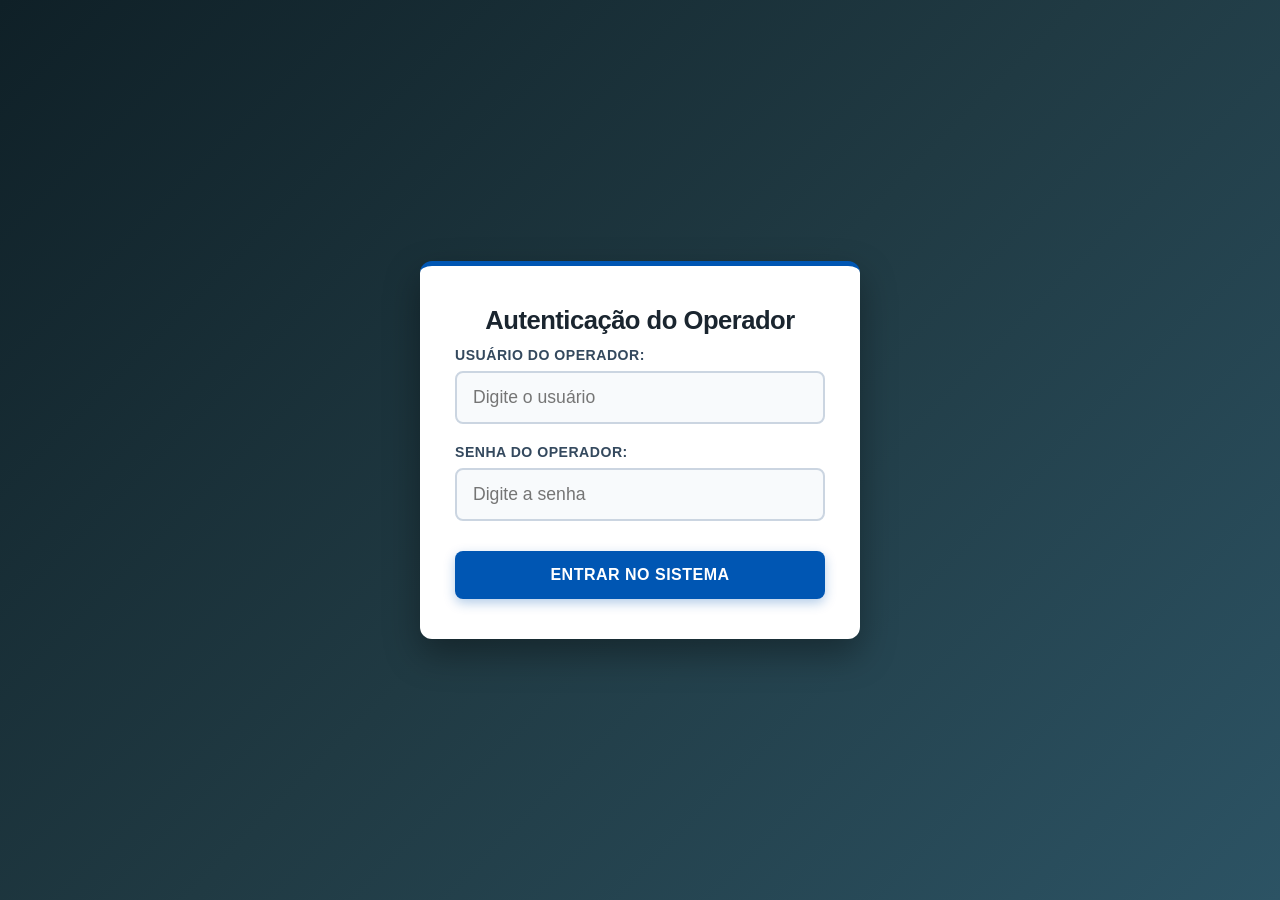
<file: index.html>
<!DOCTYPE html>
<html lang="pt-BR">
<head>
<meta charset="UTF-8">
<meta name="viewport" content="width=device-width,initial-scale=1.0">
<title>Acesso do Operador - Urna Escolar</title>
<style>
*{margin:0;padding:0;box-sizing:border-box;font-family:'Segoe UI',Roboto,Helvetica,Arial,sans-serif}
body{background:linear-gradient(135deg,#0f2027,#203a43,#2c5364);min-height:100vh;display:flex;justify-content:center;align-items:center;padding:20px;color:#333}
.A{background:#fff;width:100%;max-width:440px;padding:40px 35px;border-radius:12px;box-shadow:0 15px 35px rgba(0,0,0,.35);border-top:5px solid #0056b3}
h2{color:#1a252f;font-size:1.6rem;font-weight:700;margin-bottom:12px;text-align:center;letter-spacing:-.5px}
.K{font-size:.9rem;color:#555;text-align:center;margin-bottom:25px;line-height:1.4;background:#eef5fc;padding:10px 14px;border-left:4px solid #0056b3;border-radius:4px}
form{display:flex;flex-direction:column;gap:20px}
.C,.F{display:flex;flex-direction:column;gap:8px;text-align:left}
label{font-size:.88rem;font-weight:600;color:#34495e;text-transform:uppercase;letter-spacing:.5px}
.E{width:100%;padding:14px 16px;font-size:1.1rem;border:2px solid #cbd5e1;border-radius:8px;background:#f8fafc;transition:all .25s ease;outline:0;-webkit-text-security:disc!important;text-security:disc!important}
.E:focus{border-color:#0056b3;background:#fff;box-shadow:0 0 0 4px rgba(0,86,179,.15)}
.H{margin-top:10px;padding:15px;font-size:1rem;font-weight:700;color:#fff;background:#0056b3;border:none;border-radius:8px;cursor:pointer;transition:background-color .2s ease,transform .1s ease;text-transform:uppercase;letter-spacing:.5px;box-shadow:0 4px 12px rgba(0,86,179,.3)}
.H:hover{background:#004085;transform:translateY(-1px)}
.H:active{transform:translateY(1px);box-shadow:none}
.J{display:none!important}
</style>
</head>
<body>
<div class="A">
  <div id="B">
    <h2>Autenticação do Operador</h2>
    <form onsubmit="f(event)">
      <div class="C">
        <label for="D">Usuário do Operador:</label>
        <input type="text" id="D" class="E" placeholder="Digite o usuário" required autocomplete="off">
      </div>
      <div class="F">
        <label for="G">Senha do Operador:</label>
        <input type="text" id="G" class="E" placeholder="Digite a senha" required autocomplete="off">
      </div>
      <button type="submit" class="H">Entrar no Sistema</button>
    </form>
  </div>
  <div id="I" class="J">
    <h2>Cadastrar Chave Mestra</h2>
    <p class="K">Primeiro acesso detectado! Cadastre a Chave Mestra de 6 dígitos numéricos que será usada nas votações e resultados.</p>
    <form onsubmit="l(event)">
      <div class="C">
        <label for="L">Nova Chave Mestra (6 números):</label>
        <input type="text" id="L" class="E" maxlength="6" pattern="\d{6}" placeholder="Ex: 123456" required autocomplete="off">
      </div>
      <button type="submit" class="H">Salvar e Criptografar Chave</button>
    </form>
  </div>
</div>
<script src="config.js"></script>
<script src="index.js"></script>
</body>
</html>
</file>
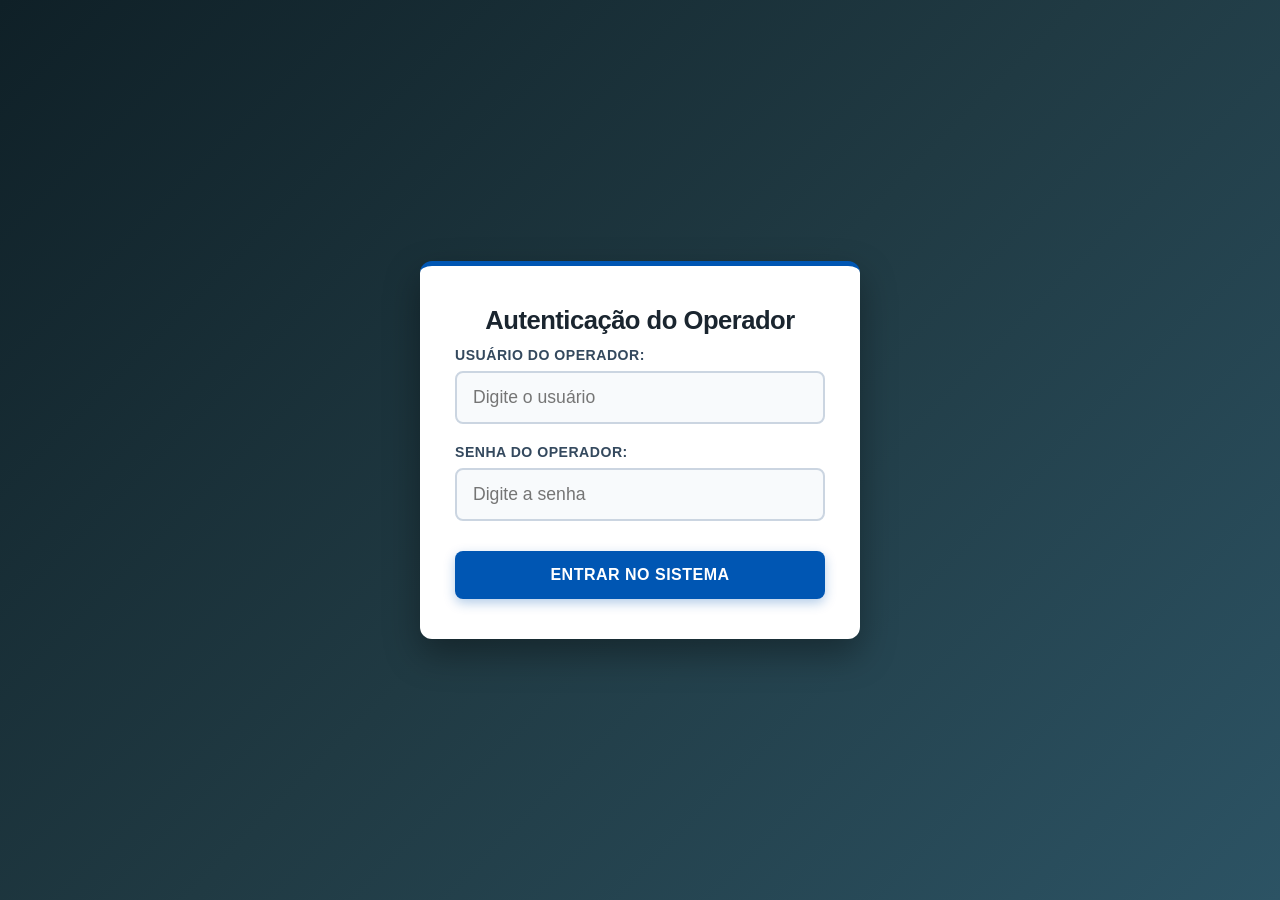
<file: menu.html>
<!DOCTYPE html><html lang="pt-BR"><head><meta charset="UTF-8"><meta name="viewport" content="width=device-width, initial-scale=1.0"><title>Menu Principal - Urna Escolar</title><link rel="stylesheet" href="menu.css"><script>document.addEventListener("DOMContentLoaded",function(){"true"!==sessionStorage.getItem("autenticado")&&(alert("Acesso negado! Faça o login de operador primeiro."),window.location.href="index.html")});</script></head><body><div class="menu-container"><h2>Menu Principal</h2><p class="subtitulo">Como deseja continuar?</p><div class="botoes-grupo"><button class="btn-menu btn-votacao" onclick="M()"><span class="icone">🗳️</span> Iniciar Votação</button><button class="btn-menu btn-resultados" onclick="N()"><span class="icone">📊</span> Ver Resultados</button></div></div><script src="menu.js"></script></body></html>
</file>
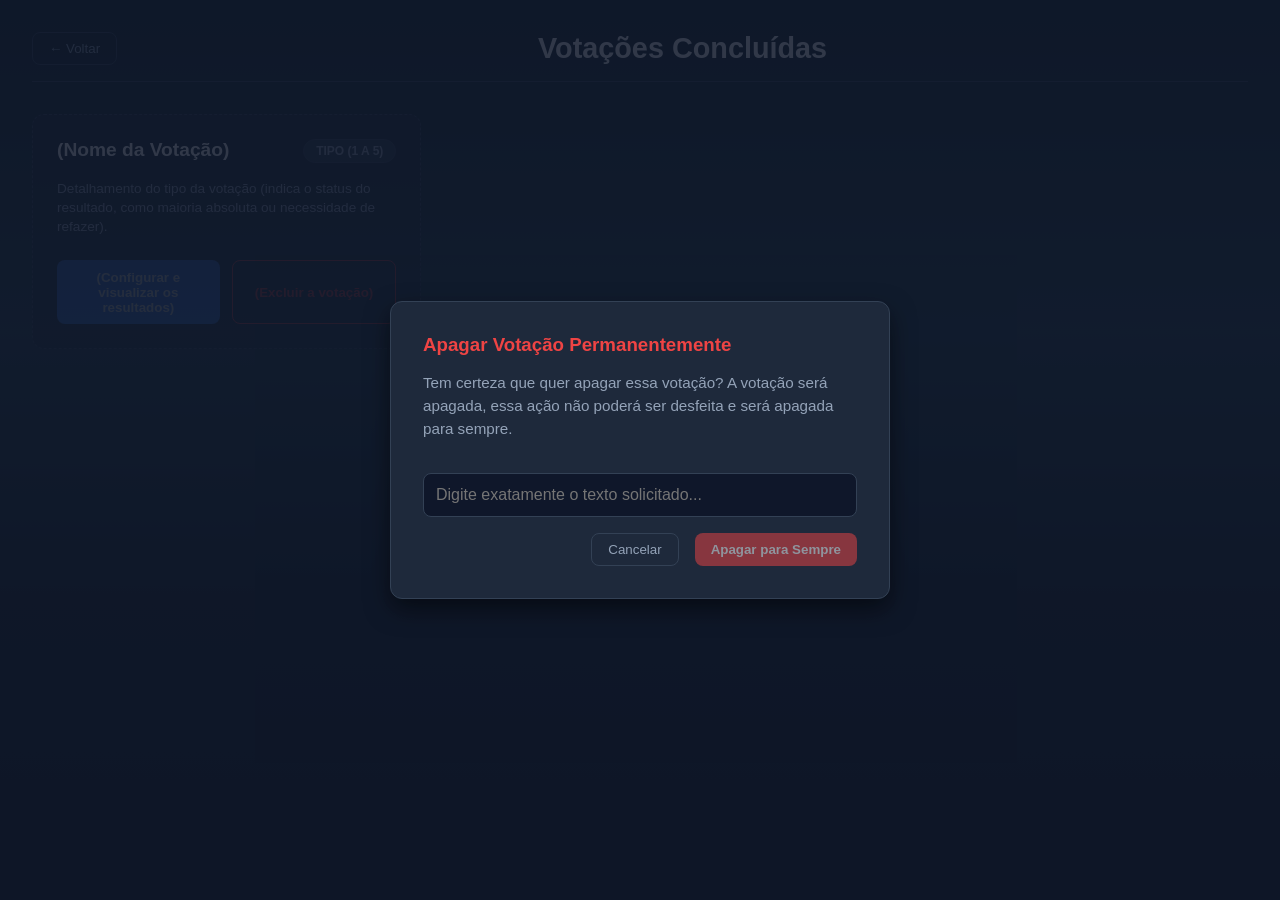
<file: resultados.html>
<!DOCTYPE html><html lang="pt-BR"><head><meta charset="UTF-8"><meta name="viewport" content="width=device-width,initial-scale=1.0"><title>Resultados e Apuração - Sistema de Votação</title><link rel="stylesheet" href="resultados.css"></head><body><header><button class="A2" onclick="history.back()">← Voltar</button><h1>Votações Concluídas</h1><div></div></header><main class="B2" id="Z1"><div class="C2 D2" id="A2"><div><div class="E2"><span class="F2">(Nome da Votação)</span><span class="G2 H2">Tipo (1 a 5)</span></div><p class="I2">Detalhamento do tipo da votação (indica o status do resultado, como maioria absoluta ou necessidade de refazer).</p></div><div class="J2"><button class="K2 L2" disabled style="opacity: 0.6; cursor: default;">(Configurar e visualizar os resultados)</button><button class="K2 M2" disabled style="opacity: 0.6; cursor: default;">(Excluir a votação)</button></div></div></main><main class="N2" id="B2" style="display: none;"><div style="text-align: center; margin-bottom: 20px;"><button class="K2 O2" onclick="voltarParaListaResultados()">← Voltar para Lista</button></div><div id="C2" class="P2"><p class="Q2">Buscando dados da planilha...</p></div></main><div id="D2" class="R2" style="display: none;"><div class="S2"><h3>🔑 Acesso Administrativo - Chave Mestra</h3><p>Digite a Chave Mestra:</p><input type="password" id="E2" placeholder="Digite os dígitos..." onpaste="return false" oncopy="return false" oncut="return false"><div id="F2" class="B3"></div><button id="G2" class="K2 Z2">Confirmar Chave</button><button id="H2" class="K2 O2">Fechar</button></div></div><div class="T2" id="I2"><div class="U2"><h3 style="color: var(--accent-red);">Apagar Votação Permanentemente</h3><p>Tem certeza que quer apagar essa votação? A votação será apagada, essa ação não poderá ser desfeita e será apagada para sempre.</p><p id="J2" style="font-weight: 600; color: var(--text-main);"></p><input type="text" id="K2" class="V2" placeholder="Digite exatamente o texto solicitado..." onpaste="return false" oncopy="return false" oncut="return false"><div class="W2"><button class="X2" onclick="fecharModalExclusao()">Cancelar</button><button class="Y2" id="L2" onclick="executarExclusao()" disabled style="opacity: 0.5;">Apagar para Sempre</button></div></div></div><script src="config.js"></script><script src="resultados.js"></script></body></html>
</file>
<file: menu.css>
body{font-family:Arial,sans-serif;background-color:#f4f4f9;display:flex;justify-content:center;align-items:center;height:100vh;margin:0}.menu-container{background:#fff;padding:30px;border-radius:8px;box-shadow:0 4px 10px rgba(0,0,0,.1);text-align:center;width:350px}.menu-container h2{margin-bottom:10px;color:#333}.subtitulo{color:#666;margin-bottom:25px;font-size:14px}.botoes-grupo{display:flex;flex-direction:column;gap:15px}.btn-menu{padding:12px;font-size:16px;color:#fff;border:none;border-radius:5px;cursor:pointer;font-weight:bold;display:flex;align-items:center;justify-content:center;gap:10px;transition:background-color .3s;width:100%}.btn-votacao{background-color:#28a745}.btn-votacao:hover{background-color:#218838}.btn-resultados{background-color:#007bff}.btn-resultados:hover{background-color:#0056b3}
</file>
<file: resultados.css>
:root{--bg-color:#0f172a;--card-bg:#1e293b;--text-main:#f8fafc;--text-muted:#94a3b8;--accent-blue:#3b82f6;--accent-green:#22c55e;--accent-yellow:#eab308;--accent-orange:#f97316;--accent-red:#ef4444;--border-color:#334155}*{box-sizing:border-box;margin:0;padding:0;font-family:'Segoe UI',Tahoma,Geneva,Verdana,sans-serif}body{background:linear-gradient(to bottom,#0f2027 0%,#203a43 36.85%,#111d24 67%,#0b131a 100%);color:var(--text-main);min-height:100vh;padding:2rem}header{display:flex;justify-content:space-between;align-items:center;margin-bottom:2rem;border-bottom:1px solid var(--border-color);padding-bottom:1rem}h1{font-size:1.8rem;color:var(--text-main)}.A2{background-color:transparent;border:1px solid var(--border-color);color:var(--text-muted);padding:.5rem 1rem;border-radius:8px;cursor:pointer;transition:all .2s}.A2:hover{background-color:var(--border-color);color:var(--text-main)}.B2,.P2{display:grid;grid-template-columns:repeat(auto-fill,minmax(320px,1fr));gap:1.5rem}.C2,.A3{background-color:var(--card-bg);border-radius:12px;border:1px solid var(--border-color);padding:1.5rem;display:flex;flex-direction:column;justify-content:space-between;transition:transform .2s,opacity .5s ease,max-height .5s ease;max-height:500px;overflow:hidden}.D2{border:1px dashed var(--border-color);background-color:rgba(30,41,59,.4)}.C2.C3{opacity:0;max-height:0;padding-top:0;padding-bottom:0;margin-bottom:0;border:none}.E2{display:flex;justify-content:space-between;align-items:flex-start;margin-bottom:1rem}.F2{font-size:1.2rem;font-weight:600}.G2{font-size:.75rem;padding:.25rem .75rem;border-radius:20px;font-weight:bold;text-transform:uppercase}.H2{background-color:rgba(148,163,184,.15);color:var(--text-muted);border:1px solid var(--border-color)}.I2{font-size:.85rem;color:var(--text-muted);margin-bottom:1.5rem;line-height:1.4}.J2{display:flex;gap:.75rem}.K2{flex:1;padding:.6rem;border-radius:8px;border:none;cursor:pointer;font-weight:600;transition:opacity .2s;text-align:center}.L2{background-color:var(--accent-blue);color:white}.M2{background-color:transparent;border:1px solid var(--accent-red);color:var(--accent-red)}.Z2{background-color:var(--accent-green);color:white}.O2{background-color:var(--accent-orange);color:white}.K2:hover{opacity:.85}.T2,.R2{position:fixed;top:0;left:0;width:100%;height:100%;background-color:rgba(15,23,42,.85);display:flex;justify-content:center;align-items:center;z-index:1000}.U2,.S2{background-color:var(--card-bg);border:1px solid var(--border-color);border-radius:12px;padding:2rem;width:100%;max-width:500px;box-shadow:0 10px 25px rgba(0,0,0,.5);display:flex;flex-direction:column;gap:1rem}.U2 h3,.S2 h3{color:var(--text-main)}.U2 p,.S2 p{color:var(--text-muted);font-size:.95rem;line-height:1.5}.V2,.S2 input[type="password"]{width:100%;padding:.75rem;background-color:var(--bg-color);border:1px solid var(--border-color);border-radius:8px;color:var(--text-main);font-size:1rem}.B3{background-color:rgba(51,65,85,.4);color:var(--text-muted);padding:.75rem;border-radius:6px;font-size:.85rem;text-align:center;user-select:none}.W2{display:flex;justify-content:flex-end;gap:1rem}.X2{background-color:transparent;border:1px solid var(--border-color);color:var(--text-muted);padding:.5rem 1rem;border-radius:8px;cursor:pointer}.Y2{background-color:var(--accent-red);color:white;border:none;padding:.5rem 1rem;border-radius:8px;cursor:pointer;font-weight:600}.Q2{color:var(--text-muted);font-style:italic}
</file>
